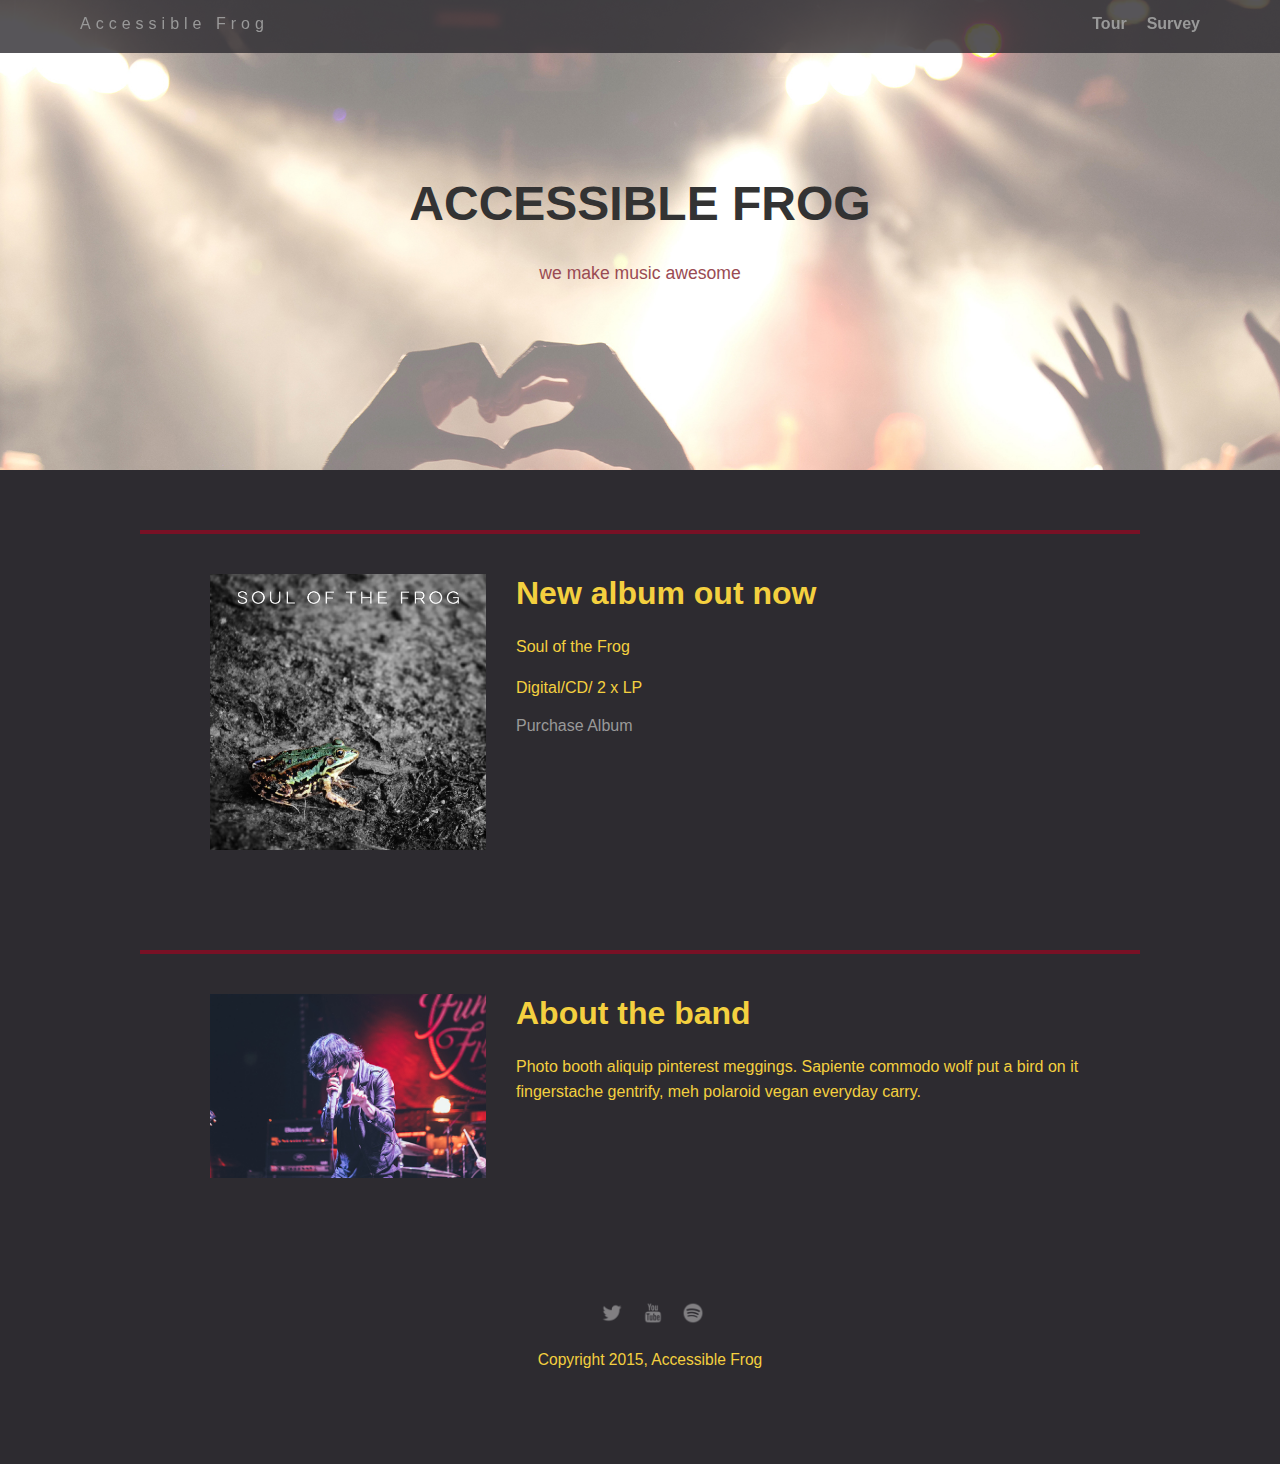
<file: index.html>
<!doctype html>
<html lang="en">
  <head>
      <meta charset="utf-8">
      <meta name="viewport" content="width=device-width, initial-scale=1, maximum-scale=5, user-scalable=0"/>
      <link href="css/styles.css" rel="stylesheet" type="text/css" />
      <link href='https://fonts.googleapis.com/css?family=Open+Sans:400,300,600' rel='stylesheet' type='text/css'>
      <title>Accessible Frog</title>
  </head>

  <body>
    <div class="main-nav">
      <ul class="nav">
        <li class="name"><a href="#">Accessible Frog</a></li>
        <li><a href="tour.html">Tour</a></li>
        <li><a href="survey.html">Survey</a></li>
      </ul>
    </div>

    <header>
      <h1 class="name">Accessible frog</h1>
      <p class="tagline">we make music awesome</p>
    </header>

    <main>
      <div class="card">
        <div class="flex">
          <img class="photo" src= "img/soul_of_the_frog.jpg" alt="frog">
          <div class="information">
            <h1>New album out now</h1>
            <p>Soul of the Frog</p>
            <p>Digital/CD/ 2 x LP</p>
            <a href="#" class="buy">Purchase Album</a>
          </div>
        </div>
      </div>

      <div class="card">
        <div class="flex">
          <img class="photo" src= "img/lead_singer.jpg" alt="lead singer">
          <div class="information">
            <h1>About the band</h1>
            <p>Photo booth aliquip pinterest meggings. Sapiente commodo wolf put a bird on it fingerstache gentrify, meh polaroid vegan everyday carry.</p>
          </div>
        </div>
      </div>
    </main>

    <footer>
        <ul>
          <li>
            <a href="#" class="social twitter"><img src="img/twitter-32.png" alt="twitter icon"></a>
          </li>
          <li>
            <a href="#" class="social youtube"><img src="img/youtube-32.png" alt="youtube icon"></a>
          </li>
          <li>
            <a href="#" class="social spotify"><img src="img/spotify-32.png" alt="spotify icon"></a>
          </li>
        </ul>
      <p class="copyright">Copyright 2015, Accessible Frog</p>
    </footer>

  </body>
</html>
</file>
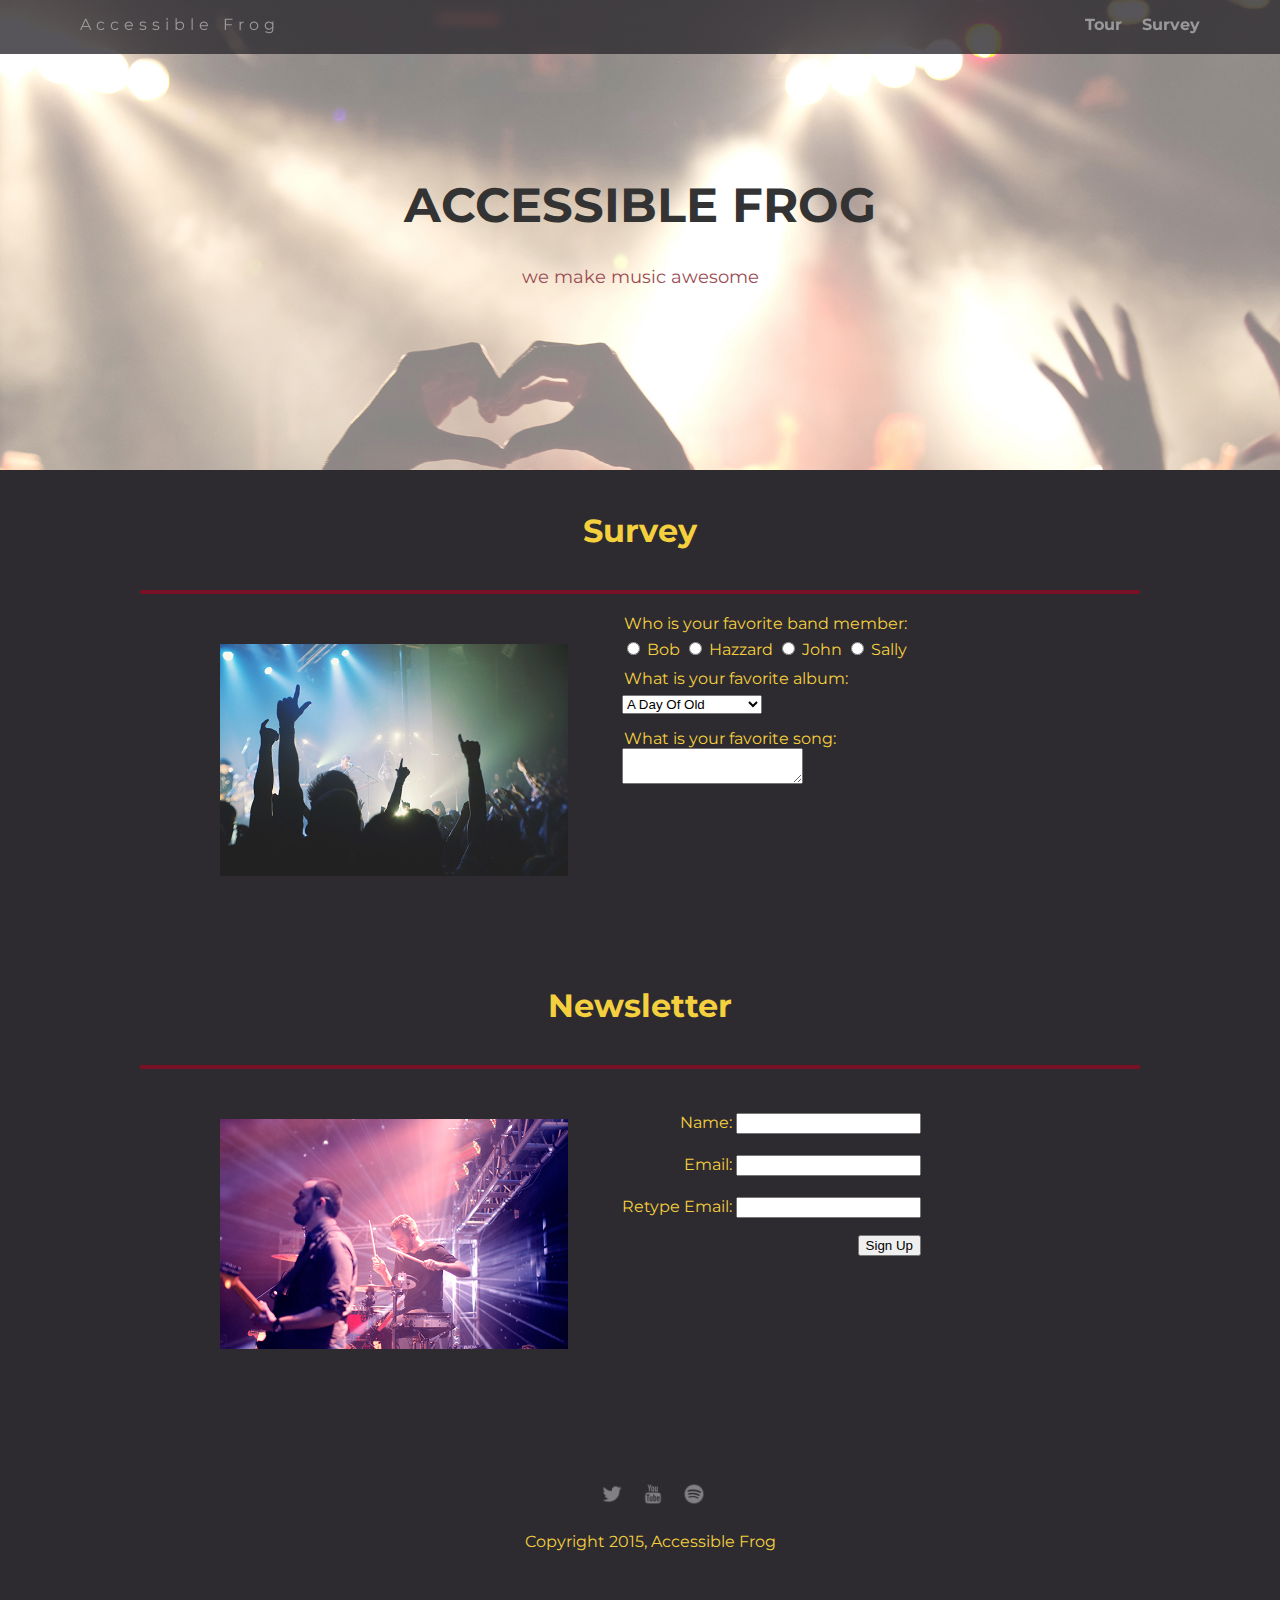
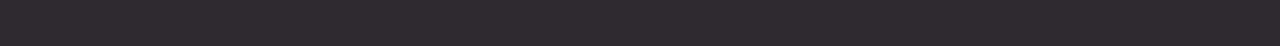
<file: survey.html>
<!doctype html>
<html lang="en">
  <head>
    <meta charset="utf-8">
    <link href="css/styles.css" rel="stylesheet" type="text/css" />
    <link href="css/survey.css" rel="stylesheet" type="text/css" />
    <meta name="viewport" content="width=device-width, initial-scale=1, maximum-scale=5, user-scalable=0"/>
    <!-- <link href='https://fonts.googleapis.com/css?family=Open+Sans:400,300,600' rel='stylesheet' type='text/css'> -->
    <link href="https://fonts.googleapis.com/css?family=Montserrat:300,400,600,700" rel="stylesheet">
    <title>Accessible Frog</title>
  </head>

  <body>
    <div class="main-nav">
      <ul class="nav">
        <li class="name"><a href="index.html">Accessible Frog</a></li>
        <li><a href="tour.html">Tour</a></li>
        <li><a href="#">Survey</a></li>
      </ul>
    </div>

    <header>
      <h1 class="name">Accessible frog</h1>
      <p class="tagline">we make music awesome</p>
    </header>

    <main>
      <h1>Survey</h1>
      <div class="card">
        <div class="flex">
          <img class="photo" src="img/concert01.jpg" alt="The audience cheering">
          <div class="container">
            <form class = "survey">
              <fieldset>
                <legend>Who is your favorite band member:</legend>
                <input type="radio" name="res" id="Bob" value="Bob">
                  <label for="Bob">Bob</label>
                <input type="radio" name="res" id="Hazzard" value="Hazzard">
                  <label for="Hazzard">Hazzard</label>
                <input type="radio" name="res" id="John" value="John">
                  <label for="John">John</label>
                <input type="radio" name="res" id="Sally" value="Sally">
                  <label for="Sally">Sally</label>
              </fieldset>

              <fieldset>
                  <legend><label for="albums">What is your favorite album:</label></legend>
                <select id="albums" name="select">
                  <option value="1">A Day Of Old</option>
                  <option value="2">Diamond Fireworks</option>
                  <option value="3">Enjoy Your Desire</option>
                  <option value="4">Finding My Shadow</option>
                  <option value="5">Heroic Forever</option>
                  <option value="6">Midnight Fires</option>
                  <option value="7">Music Of My Life</option>
                  <option value="8">Party For An Angel</option>
                  <option value="9">Street Of The Rider</option>
                  <option value="10">Song For Yesterday</option>
                  <option value="11">This Is For You</option>
                </select>
              </fieldset>

              <fieldset>
              <label for="songs">
                <legend>What is your favorite song:</legend>
              </label>
                <textarea id="songs"></textarea>
              </fieldset>
            </form>
          </div>
        </div>
      </div>
      <h1>Newsletter</h1>
      <div class="card">
        <div class="flex">
          <img class="photo" src="img/the_band.jpg" alt="The band playing">
            <div class="container">
              <form class="newsletter">
                <fieldset>
                <p><label for="newsletter-name">Name:</label>
                  <input id="newsletter-name" type="text" name="textfield"></p>
                <p><label for="newsletter-email">Email:</label>
                  <input id="newsletter-email" type ="email" name="textfield"></p>
                <p><label for="newsletter-email-retype">Retype Email:</label>
                  <input id="newsletter-email-retype" type="email" name="textfield"></p>
                <button type="submit">Sign Up</button>
              </fieldset>
              </form>
            </div>
        </div>
      </div>
    </main>

    <footer>
      <ul>
        <li>
          <a href="#" class="social twitter"><img src="img/twitter-32.png" alt="twitter icon"></a>
        </li>
        <li>
          <a href="#" class="social youtube"><img src="img/youtube-32.png" alt="youtube icon"></a>
        </li>
        <li>
          <a href="#" class="social spotify"><img src="img/spotify-32.png" alt="spotify icon"></a>
        </li>
      </ul>
      <p class="copyright">Copyright 2015, Accessible Frog</p>
    </footer>
  </body>
</html>
</file>
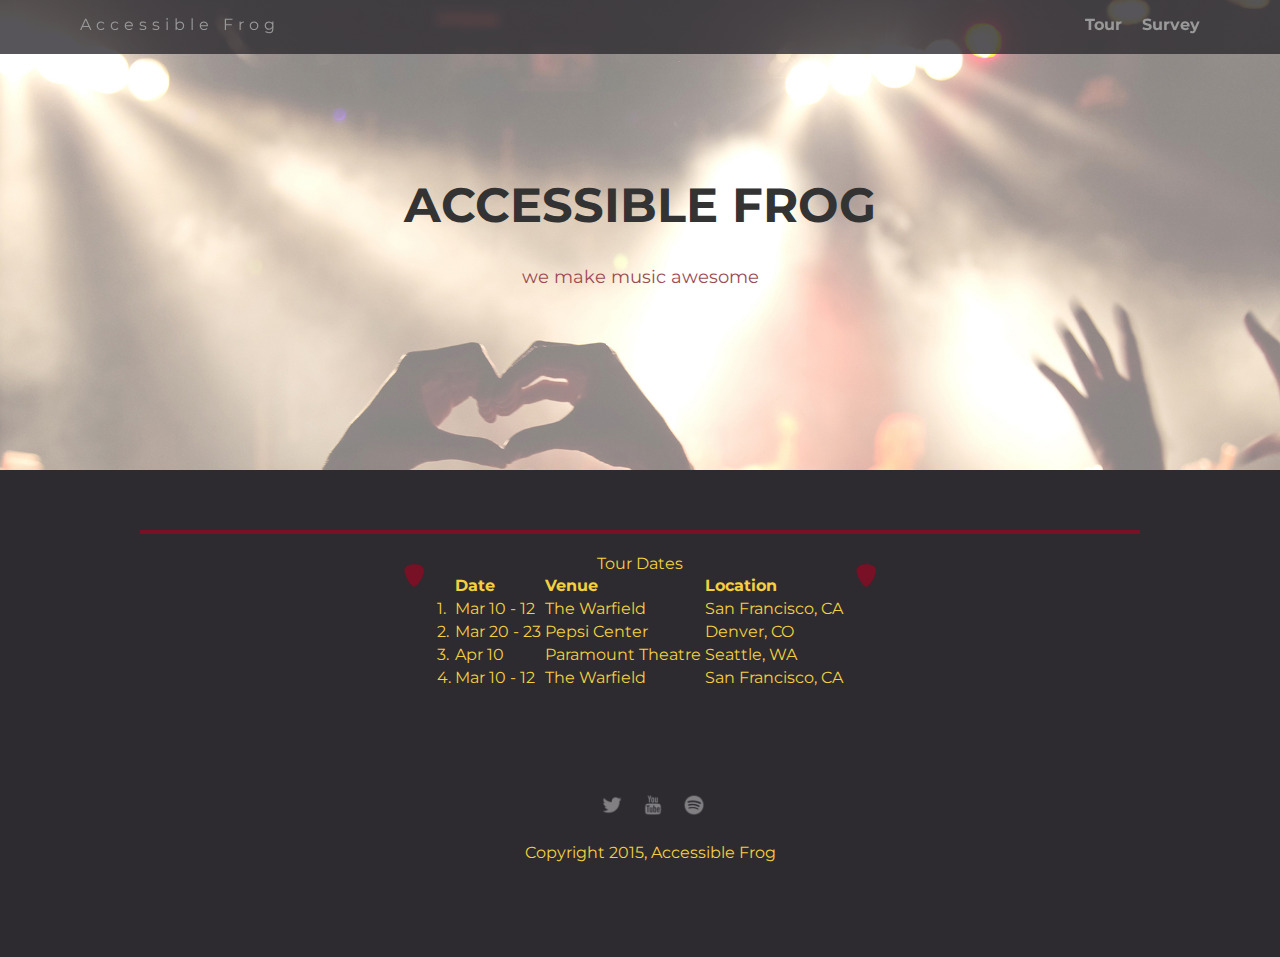
<file: tour.html>
<!doctype html>
<html lang="en">
  <head>
    <meta charset="utf-8">
    <link href="css/styles.css" rel="stylesheet" type="text/css" />
    <link href="css/tour.css" rel="stylesheet" type="text/css" />
    <meta name="viewport" content="width=device-width, initial-scale=1, maximum-scale=5, user-scalable=0"/>
    <link href="https://fonts.googleapis.com/css?family=Montserrat:300,400,600,700" rel="stylesheet">
    <title>Accessible Frog</title>
  </head>

  <body>
    <div class="main-nav">
      <ul class="nav">
        <li class="name"><a href="index.html">Accessible Frog</a></li>
        <li><a href="#">Tour</a></li>
        <li><a href="survey.html">Survey</a></li>
      </ul>
    </div>

    <header>
      <h1 class="name">Accessible frog</h1>
      <p class="tagline">we make music awesome</p>
    </header>

    <main>
      <div class="card">
        <div class="flex">
          <img class="pick" src="img/guitar_pick.png" alt="">
          <table class="tour-dates">
            <caption>Tour Dates</caption>
            <tr>
              <th scope="col"></th>
               <th scope="col">Date</th>
               <th scope="col">Venue</th>
               <th scope="col">Location</th>
             </tr>
             <tr>
               <td scope='row'>1.</td>
               <td>Mar 10 - 12</td>
               <td>The Warfield</td>
               <td>San Francisco, CA</td>
             </tr>
             <tr>
               <td scope='row'>2.</td>
               <td>Mar 20 - 23</td>
               <td>Pepsi Center</td>
               <td>Denver, CO</td>
             </tr>
             <tr>
               <td scope='row'>3.</td>
               <td>Apr 10</td>
               <td>Paramount Theatre</td>
               <td>Seattle, WA</td>
             </tr>
             <tr>
               <td scope='row'>4.</td>
               <td>Mar 10 - 12</td>
               <td>The Warfield</td>
               <td>San Francisco, CA</td>
             </tr>
          </table>
          <img class="pick" src="img/guitar_pick.png" alt="">
        </div>
      </div>
    </main>

    <footer>
      <ul>
        <li>
          <a href="#" class="social twitter"><img src="img/twitter-32.png" alt="twitter icon"></a>
        </li>
        <li>
          <a href="#" class="social youtube"><img src="img/youtube-32.png" alt="youtube icon"></a>
        </li>
        <li>
          <a href="#" class="social spotify"><img src="img/spotify-32.png" alt="spotify icon"></a>
        </li>
      </ul>
      <p class="copyright">Copyright 2015, Accessible Frog</p>
    </footer>
  </body>
</html>
</file>
<file: css/styles.css>
/* Global Layout Set-up */
* {
  box-sizing: border-box;
}

body {
  margin: 0;
  padding: 0;
  text-align: center;
  font-family: 'Montserrat', sans-serif;
  color: #f4d03f;
  background: #2d2b30;
}

/* Link Styles */
a {
  text-decoration: none;
  color: #999;
  transition: all .5s;
}
a:hover {
  color: white;
}

/* Section Styles */
.main-nav {
  width: 100%;
  background: rgba(45, 43, 48, 0.8);
  min-height: 30px;
  padding: 10px;
  position: fixed;
  text-align: center;
}

.nav {
  display: flex;
  justify-content: space-around;
  font-weight: 700;
  list-style-type: none;
  margin: 0 auto;
  padding: 0;
}

.nav .name {
  display: block;
  margin-right: auto;
  color: white;
  letter-spacing: 5px;
}

.nav li {
  padding: 5px 10px 10px 10px;
}

header {
  text-align: center;
  background: url('../img/concert02_no_text.jpg') no-repeat top center ;
  background-size: cover;
  overflow: hidden;
  padding-top: 60px;
  height: 350px;
}

.name {
  font-weight: 400;
}

header .name {
  color: #333;
  font-size: 3em;
  margin-bottom: .25em;
  margin-top: 2em;
  font-weight: 700;
  padding: 20px;
  text-transform: uppercase;
}

.tagline {
  font-weight: 400;
  color: #9A4B53;
  font-size: 1.1em;
  margin-top: 0
}

.card {
  margin: 30px;
  padding: 20px 40px 40px;
  text-align: left;
  border-top: 4px solid #781125;
  clear: both;
}
.card:hover {
  border-color: #96731A;
}


.photo{
  display: block;
  width: 200px;
  height: 0%;
  margin: 0 auto;
}

.information {
  width: 100%;
  text-align: center;
}


/* Footer styles */

footer {
  width: 100%;
  min-height: 30px;
  padding: 20px 0 40px 20px;
}

footer .copyright {
  top: -8px;
  font-size: .75em;
}

footer ul {
  list-style-type: none;
  margin: 0;
  padding: 0;
}

footer ul li {
  display: inline-block;
}

a.social {
  display: inline-block;
  margin-left: 5px;
  width: 30px;
  height: 30px;
  background-size: 30px 30px;
  opacity: .4;
  transition: all .5s;
}
a.twitter,
a.youtube,
a.spotify {
    text-indent: -9999px;
}

a.twitter {
  background-image: url(../img/twitter-32.png);
}

a.youtube {
  background-image: url(../img/youtube-32.png);
}

a.spotify {
  background-image: url(../img/spotify-32.png);
}

a:hover {
  opacity: 1;
}

/* Styles for larger screens */
@media screen and (min-width: 840px) {

  .flex {
    display: -ms-flexbox;      /* TWEENER - IE 10 */
    display: flex;
    max-width: 1200px;
    -ms-flex-pack: distribute;
  }

  header {
    min-height: 470px;
  }

  .nav {
    max-width: 1200px;
    padding: 0 30px;
  }


  main {
    padding-top: 20px;
  }

  main p {
    line-height: 1.6em;
  }

  .card{
    margin: 40px auto;
    padding: 20px 40px 40px;
    width: 80%;
    max-width: 1000px;
  }

  .photo{
    width: 30%;
    margin: 20px 30px;
  }

  .information {
    text-align: left;
  }

  footer {
    font-size: 1.3em;
    max-width: 1200px;
    margin: 40px auto;
  }
}
</file>
<file: css/survey.css>
/* Survey page styles */

.photo{
  width: 60%;
  padding: 10px;
}

form {
  margin: 0 auto;
  text-align: left;
  display: inline-block;
}

fieldset {
  border: none;
}

input:focus,
textarea:focus,
select:focus {
	transition-property: background-color;
  transition-duration: .5s;
  transition-timing-function: ease-out;
	background-color: #f2e893;
  border-radius: 5%;
}

.container {
  text-align: center;
}
.newsletter {
  text-align: right;

}


/* Styles for larger screens */
@media screen and (min-width: 840px) {
  .photo{
    width: 40%;
  }
}
</file>
<file: css/tour.css>
/* Tour page styles */
.card {
  text-align: center;
  display: flex;
  align-items: center;
  flex-direction: column;
}
.tour-dates {
  text-align: left;
  width: 100%
}
.pick {
  width: 40px;
  height: 0%;
  padding: 10px;
}
</file>
